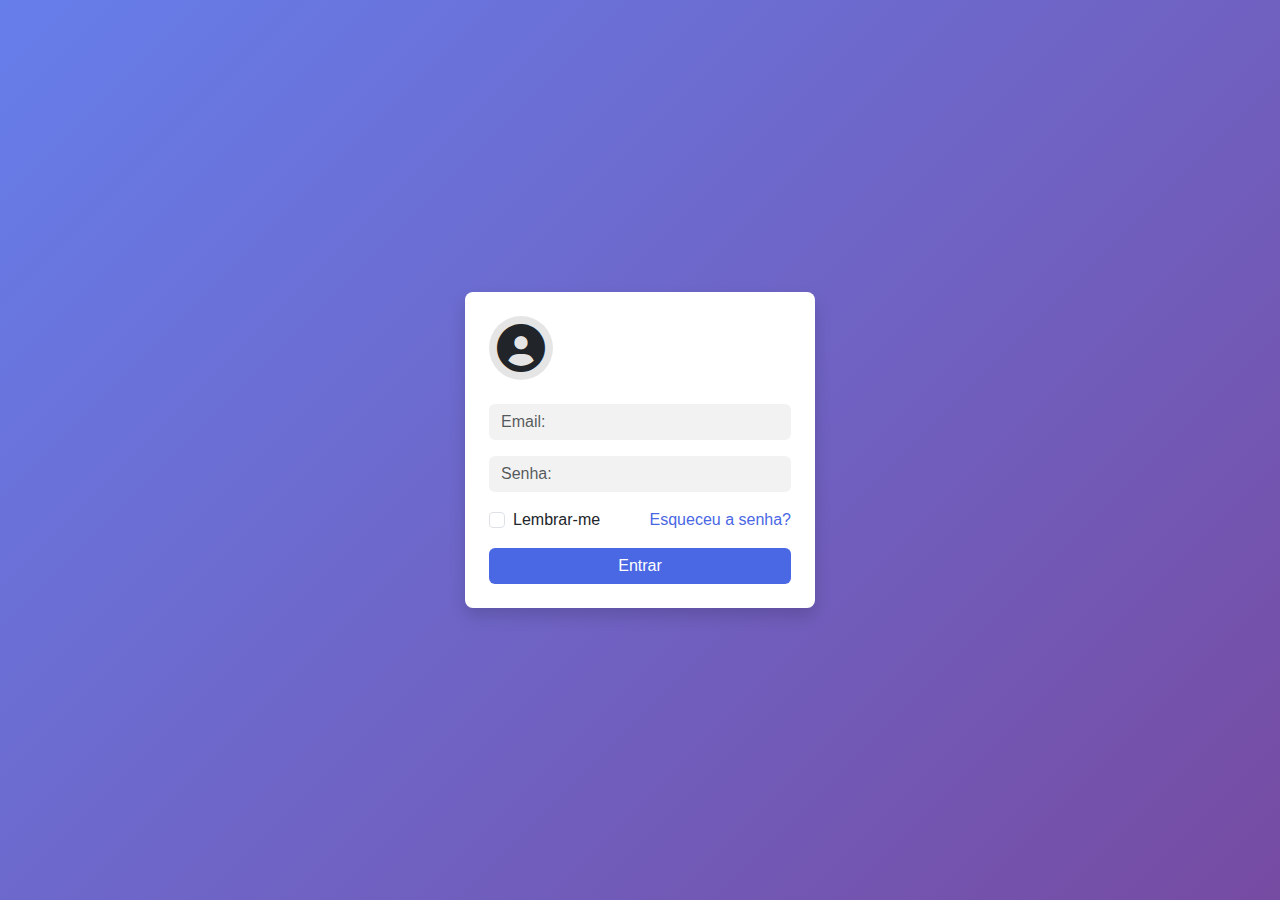
<file: index.html>
<!DOCTYPE html>
<html lang="pt-br">
<head>
    <meta charset="UTF-8">
    <meta name="viewport" content="width=device-width, initial-scale=1.0">
    <title>Login GAA</title>
    <link href="https://cdn.jsdelivr.net/npm/bootstrap@5.3.3/dist/css/bootstrap.min.css" rel="stylesheet">
    <link rel="stylesheet" href="https://cdnjs.cloudflare.com/ajax/libs/font-awesome/6.0.0-beta3/css/all.min.css">
    <link rel="stylesheet" href="styles.css">
</head>
<body>
    <div class="container d-flex justify-content-center align-items-center vh-100">
        <div class="login-card p-4 shadow">
            <div class="icon-user mb-4 d-flex justify-content-center">
                <i class="fas fa-user-circle fa-3x"></i> <!-- Font Awesome User Icon -->
            </div>
            <form action="paginainicial.html" method="get">
                <div class="mb-3">
                    <input type="email" class="form-control" id="emailID" placeholder="Email:" required>
                </div>
                <div class="mb-3">
                    <input type="password" class="form-control" id="password" placeholder="Senha:" required>
                </div>
                <div class="mb-3 form-check d-flex justify-content-between">
                    <label class="form-check-label" for="rememberMe">
                        <input type="checkbox" class="form-check-input" id="rememberMe">
                        Lembrar-me
                    </label>
                    <a href="#">Esqueceu a senha?</a>
                </div>
                <button type="submit" class="btn btn-primary w-100">Entrar</button>
            </form>
        </div>
    </div>
</body>
</html>
</file>
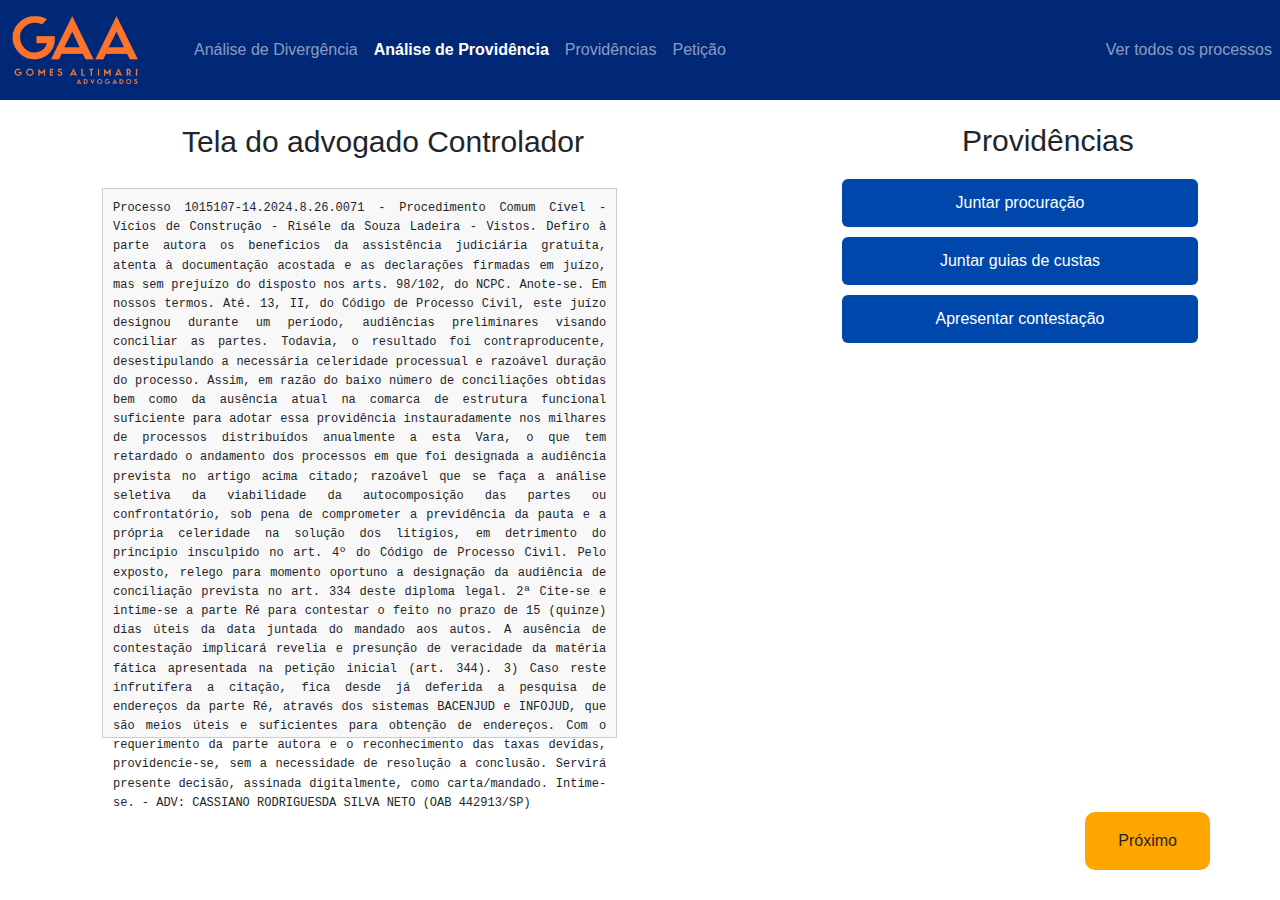
<file: advcontrolador2.html>
<!DOCTYPE html>
<html lang="pt-br">
<head>
    <meta charset="UTF-8">
    <meta name="viewport" content="width=device-width, initial-scale=1.0">
    <title>Tela do Advogado Controlador 2</title>
    <link href="https://cdn.jsdelivr.net/npm/bootstrap@5.3.3/dist/css/bootstrap.min.css" rel="stylesheet">
    <link rel="stylesheet" href="advcontrolador2.css">
</head>
<body>
  <nav class="navbar navbar-expand-lg navbar-dark custom-navbar">
    <a class="navbar-brand" href="paginainicial.html">
        <img src="./imagemlogo.png" alt="logo" class="navbar-logo">
    </a>
    <button class="navbar-toggler" type="button" data-bs-toggle="collapse" data-bs-target="#navbarNav" aria-controls="navbarNav" aria-expanded="false" aria-label="Toggle navigation">
        <span class="navbar-toggler-icon"></span>
    </button>         
    <div class="collapse navbar-collapse" id="navbarNav">
        <ul class="navbar-nav me-auto">
            <li class="nav-item">
                <a class="nav-link" href="advcontrolador.html">Análise de Divergência</a>
            </li>
            <span class="navbar-divider"></span>
            <li class="nav-item">
                <a class="nav-link active" href="advcontrolador2.html">Análise de Providência</a>
            </li>
            <span class="navbar-divider"></span>
            <li class="nav-item">
                <a class="nav-link" href="#">Providências</a>
            </li>
            <span class="navbar-divider"></span>
            <li class="nav-item">
                <a class="nav-link" href="#">Petição</a>
            </li>
        </ul>
        <ul class="navbar-nav">
            <span class="navbar-divider"></span>
            <li class="nav-item">
               <a class="nav-link" href="#">Ver todos os processos</a>
            </li>
        </ul>
    </div>
</nav>

<div class="container mt-4">
    <h1 class="page-title">Tela do advogado Controlador</h1>
    <div class="row">
        <div class="col-md-8">
            <div class="process-info">
                <p>Processo 1015107-14.2024.8.26.0071 - Procedimento Comum Cível - Vícios de Construção - Riséle da Souza Ladeira - Vistos. Defiro à parte autora os benefícios da assistência judiciária gratuita, atenta à documentação acostada e as declarações firmadas em juízo, mas sem prejuízo do disposto nos arts. 98/102, do NCPC. Anote-se. Em nossos termos. Até. 13, II, do Código de Processo Civil, este juízo designou durante um período, audiências preliminares visando conciliar as partes. Todavia, o resultado foi contraproducente, desestipulando a necessária celeridade processual e razoável duração do processo. Assim, em razão do baixo número de conciliações obtidas bem como da ausência atual na comarca de estrutura funcional suficiente para adotar essa providência instauradamente nos milhares de processos distribuídos anualmente a esta Vara, o que tem retardado o andamento dos processos em que foi designada a audiência prevista no artigo acima citado; razoável que se faça a análise seletiva da viabilidade da autocomposição das partes ou confrontatório, sob pena de comprometer a previdência da pauta e a própria celeridade na solução dos litígios, em detrimento do princípio insculpido no art. 4º do Código de Processo Civil. Pelo exposto, relego para momento oportuno a designação da audiência de conciliação prevista no art. 334 deste diploma legal. 2ª Cite-se e intime-se a parte Ré para contestar o feito no prazo de 15 (quinze) dias úteis da data juntada do mandado aos autos. A ausência de contestação implicará revelia e presunção de veracidade da matéria fática apresentada na petição inicial (art. 344). 3) Caso reste infrutífera a citação, fica desde já deferida a pesquisa de endereços da parte Ré, através dos sistemas BACENJUD e INFOJUD, que são meios úteis e suficientes para obtenção de endereços. Com o requerimento da parte autora e o reconhecimento das taxas devidas, providencie-se, sem a necessidade de resolução a conclusão. Servirá presente decisão, assinada digitalmente, como carta/mandado. Intime-se. - ADV: CASSIANO RODRIGUESDA SILVA NETO (OAB 442913/SP)</p>
            </div>
        </div>
        <div class="col-md-4">
            <h1 class="page-title2">Providências</h1>
            <ul class="list-unstyled providencias">
                <li><button class="btn btn-primary">Juntar procuração</button></li>
                <li><button class="btn btn-primary">Juntar guias de custas</button></li>
                <li><button class="btn btn-primary">Apresentar contestação</button></li>
            </ul>
            <div class="next-button">
                <a href="visualizarprovidencias.html" class="btn btn-orange">Próximo</a>
            </div>
        </div>
    </div>
</div>
</file>
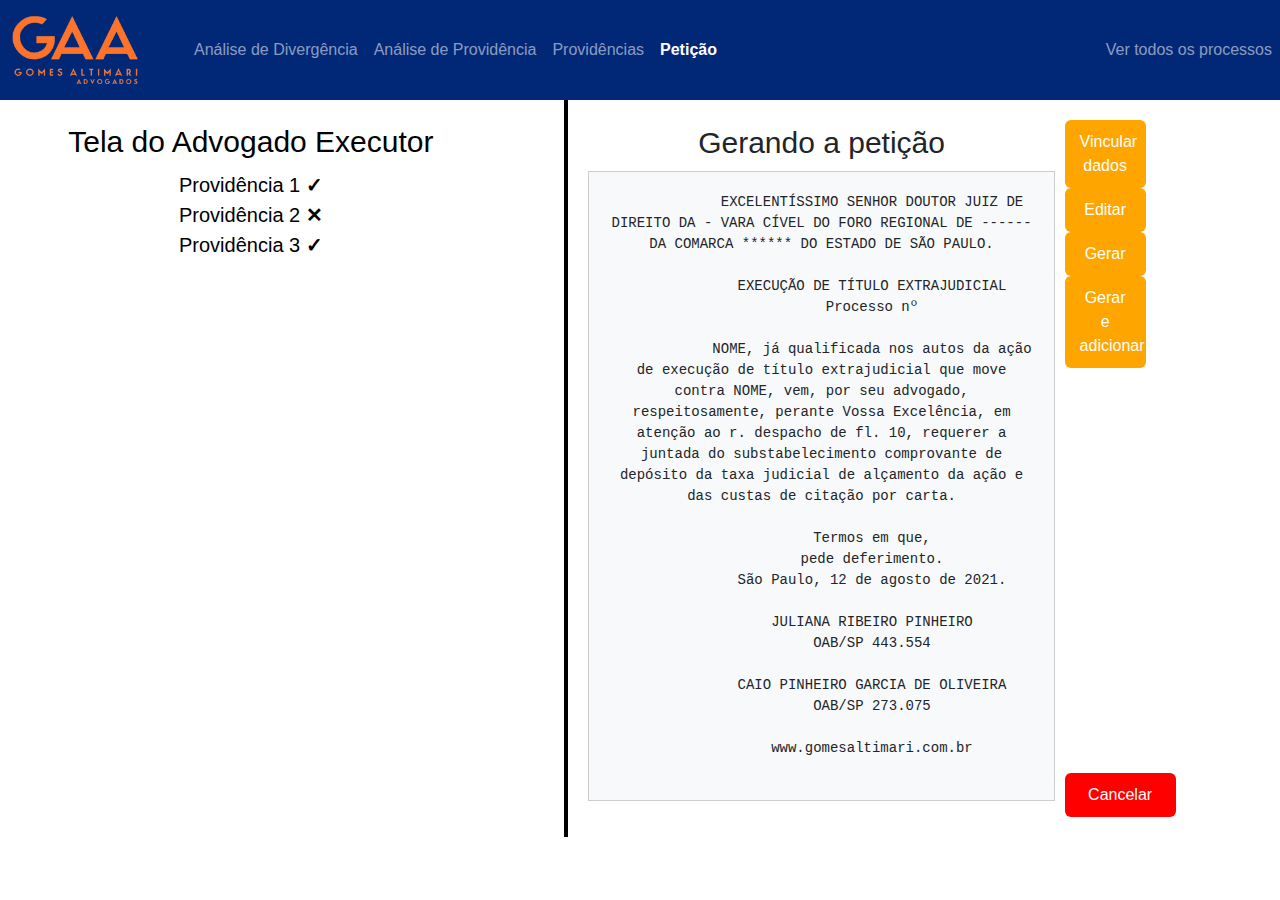
<file: advexecutor.html>
<!DOCTYPE html>
<html lang="pt-br">
<head>
    <meta charset="UTF-8">
    <meta name="viewport" content="width=device-width, initial-scale=1.0">
    <title>Tela advogado executor</title>
    <link href="https://cdn.jsdelivr.net/npm/bootstrap@5.3.3/dist/css/bootstrap.min.css" rel="stylesheet">
    <link rel="stylesheet" href="advexecutor.css">
</head>
<body>
  <nav class="navbar navbar-expand-lg navbar-dark custom-navbar">
    <a class="navbar-brand" href="paginainicial.html">
        <img src="./imagemlogo.png" alt="logo" class="navbar-logo">
    </a>
    <button class="navbar-toggler" type="button" data-bs-toggle="collapse" data-bs-target="#navbarNav" aria-controls="navbarNav" aria-expanded="false" aria-label="Toggle navigation">
        <span class="navbar-toggler-icon"></span>
    </button>         
    <div class="collapse navbar-collapse" id="navbarNav">
        <ul class="navbar-nav me-auto">
            <li class="nav-item">
                <a class="nav-link" href="advcontrolador.html">Análise de Divergência</a>
            </li>
            <span class="navbar-divider"></span>
            <li class="nav-item">
                <a class="nav-link" href="advcontrolador2.html">Análise de Providência</a>
            </li>
            <span class="navbar-divider"></span>
            <li class="nav-item">
                <a class="nav-link" href="visualizarprovidencias.html">Providências</a>
            </li>
            <span class="navbar-divider"></span>
            <li class="nav-item">
                <a class="nav-link active" href="advexecutor.html">Petição</a>
            </li>
        </ul>
        <ul class="navbar-nav">
            <span class="navbar-divider"></span>
            <li class="nav-item">
               <a class="nav-link" href="#">Ver todos os processos</a>
            </li>
        </ul>
    </div>
</nav>

<!-- teste git -->

<div class="container-principal">
    
        <div class="col-md-6 providencias">
            <h1>Tela do Advogado Executor</h1>
            <div class="providencia">
                <span>Providência 1</span>
                <span class="status">&#10003;</span>
            </div>
            <div class="providencia">
                <span>Providência 2</span>
                <span class="status">&#10005;</span>
            </div>
            <div class="providencia">
                <span>Providência 3</span>
                <span class="status">&#10003;</span>
            </div>
        </div>
        <div class="col-md-6 gerando-peticao">
            <div class="left">

            
            <h1>Gerando a petição</h1>
            <div class="peticao-content">
                <pre>
            EXCELENTÍSSIMO SENHOR DOUTOR JUIZ DE DIREITO DA - VARA CÍVEL DO FORO REGIONAL DE ------ DA COMARCA ****** DO ESTADO DE SÃO PAULO.
            
            EXECUÇÃO DE TÍTULO EXTRAJUDICIAL
            Processo nº
            
            NOME, já qualificada nos autos da ação de execução de título extrajudicial que move contra NOME, vem, por seu advogado, respeitosamente, perante Vossa Excelência, em atenção ao r. despacho de fl. 10, requerer a juntada do substabelecimento comprovante de depósito da taxa judicial de alçamento da ação e das custas de citação por carta.
            
            Termos em que,
            pede deferimento.
            São Paulo, 12 de agosto de 2021.
            
            JULIANA RIBEIRO PINHEIRO
            OAB/SP 443.554
            
            CAIO PINHEIRO GARCIA DE OLIVEIRA
            OAB/SP 273.075
            
            www.gomesaltimari.com.br
                </pre>
            </div>
        </div>
            <div class="col-md-2 button-column">
                <div class="button-group">
                    <button class="btn">Vincular dados</button>
                    <button class="btn">Editar</button>
                    <button class="btn">Gerar</button>
                    <button class="btn">Gerar e adicionar</button>
                </div>
                <div class="button-cancel">
                    <button class="btn btn-cancel">Cancelar</button>
                </div>
            </div>
        </div>
</file>
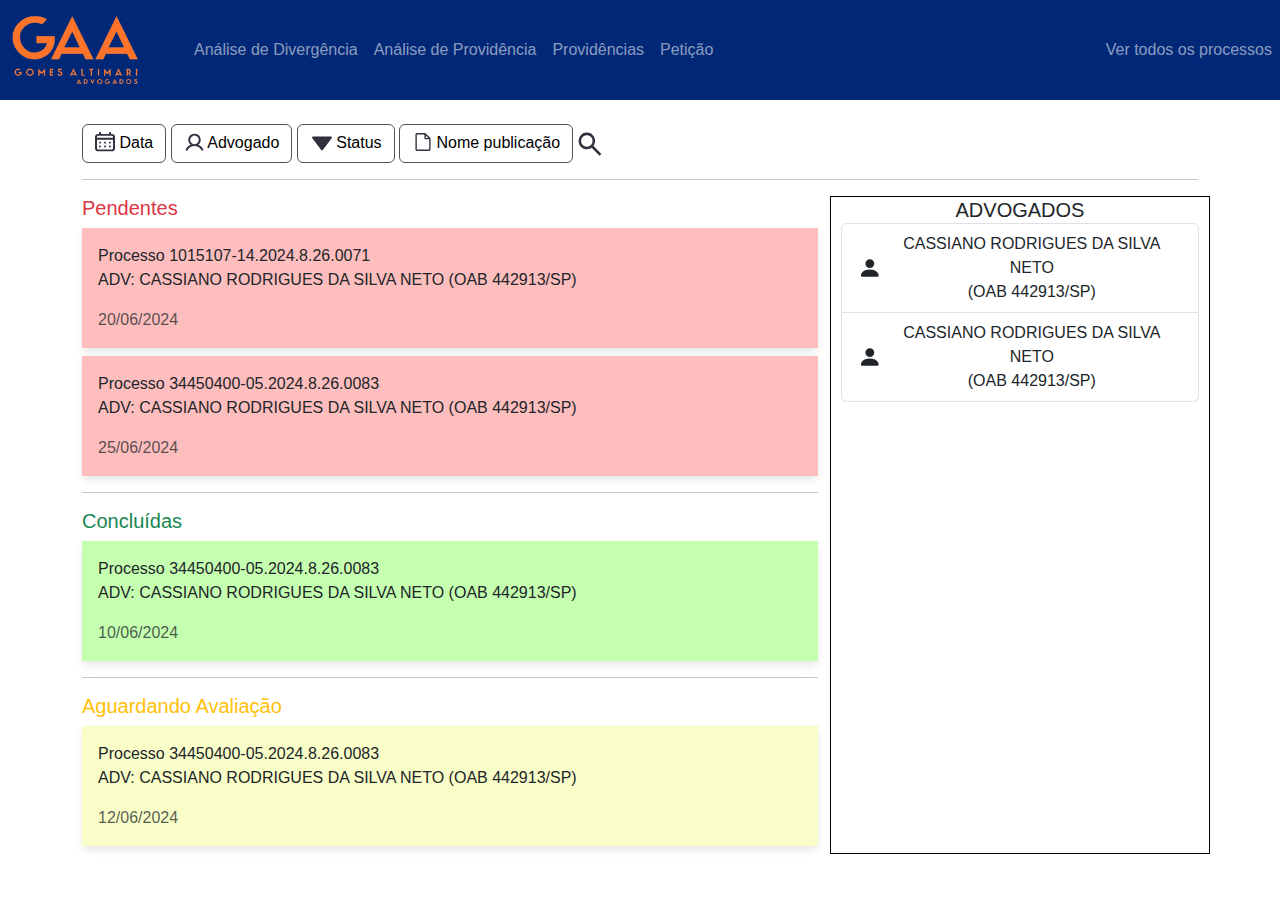
<file: paginainicial.html>
<!DOCTYPE html>
<html lang="pt-br">
<head>
    <meta charset="UTF-8">
    <meta name="viewport" content="width=device-width, initial-scale=1.0">
    <title>Página Inicial GAA</title>
    <link href="https://cdn.jsdelivr.net/npm/bootstrap@5.3.3/dist/css/bootstrap.min.css" rel="stylesheet">
    <link rel="stylesheet" href="login.css">
</head>
<body>
    <nav class="navbar navbar-expand-lg navbar-dark custom-navbar">
        <a class="navbar-brand" href="#">
            <img src="./imagemlogo.png" alt="logo" class="navbar-logo">
        </a>
        <button class="navbar-toggler" type="button" data-bs-toggle="collapse" data-bs-target="#navbarNav" aria-controls="navbarNav" aria-expanded="false" aria-label="Toggle navigation">
            <span class="navbar-toggler-icon"></span>
        </button>                
        <div class="collapse navbar-collapse" id="navbarNav">
            <ul class="navbar-nav me-auto">
                <li class="nav-item">
                    <a class="nav-link" href="advcontrolador.html">Análise de Divergência</a>
                </li>
                <span class="navbar-divider"></span>
                <li class="nav-item">
                    <a class="nav-link" href="#">Análise de Providência</a>
                </li>
                <span class="navbar-divider"></span>
                <li class="nav-item">
                    <a class="nav-link" href="visualizarprovidencias.html">Providências</a>
                </li>
                <span class="navbar-divider"></span>
                <li class="nav-item">
                    <a class="nav-link" href="advexecutor.html">Petição</a>
                </li>
            </ul>
            <ul class="navbar-nav">
                <span class="navbar-divider"></span>
                <li class="nav-item">
                   <a class="nav-link" href="#">Ver todos os processos</a>
                </li>
            </ul>
        </div>
    </nav>
    
    <div class="container mt-4">
        <div class="row mb-3">
            <div class="col">
                <button class="btn btn-outline-secondary"><svg width="20" height="24" viewBox="0 0 20 24" xmlns="http://www.w3.org/2000/svg">
                    <path d="M10 11.5944C10.1978 11.5944 10.3911 11.5378 10.5556 11.4316C10.72 11.3254 10.8482 11.1745 10.9239 10.998C10.9996 10.8214 11.0194 10.6272 10.9808 10.4397C10.9422 10.2523 10.847 10.0801 10.7071 9.94502C10.5673 9.8099 10.3891 9.71787 10.1951 9.68059C10.0011 9.64331 9.80004 9.66245 9.61732 9.73557C9.43459 9.8087 9.27841 9.93254 9.16853 10.0914C9.05865 10.2503 9 10.4371 9 10.6282C9 10.8845 9.10536 11.1302 9.29289 11.3114C9.48043 11.4926 9.73478 11.5944 10 11.5944ZM15 11.5944C15.1978 11.5944 15.3911 11.5378 15.5556 11.4316C15.72 11.3254 15.8482 11.1745 15.9239 10.998C15.9996 10.8214 16.0194 10.6272 15.9808 10.4397C15.9422 10.2523 15.847 10.0801 15.7071 9.94502C15.5673 9.8099 15.3891 9.71787 15.1951 9.68059C15.0011 9.64331 14.8 9.66245 14.6173 9.73557C14.4346 9.8087 14.2784 9.93254 14.1685 10.0914C14.0586 10.2503 14 10.4371 14 10.6282C14 10.8845 14.1054 11.1302 14.2929 11.3114C14.4804 11.4926 14.7348 11.5944 15 11.5944ZM10 15.4592C10.1978 15.4592 10.3911 15.4026 10.5556 15.2964C10.72 15.1902 10.8482 15.0393 10.9239 14.8628C10.9996 14.6862 11.0194 14.492 10.9808 14.3045C10.9422 14.1171 10.847 13.945 10.7071 13.8098C10.5673 13.6747 10.3891 13.5827 10.1951 13.5454C10.0011 13.5081 9.80004 13.5273 9.61732 13.6004C9.43459 13.6735 9.27841 13.7974 9.16853 13.9562C9.05865 14.1151 9 14.3019 9 14.493C9 14.7493 9.10536 14.9951 9.29289 15.1763C9.48043 15.3574 9.73478 15.4592 10 15.4592ZM15 15.4592C15.1978 15.4592 15.3911 15.4026 15.5556 15.2964C15.72 15.1902 15.8482 15.0393 15.9239 14.8628C15.9996 14.6862 16.0194 14.492 15.9808 14.3045C15.9422 14.1171 15.847 13.945 15.7071 13.8098C15.5673 13.6747 15.3891 13.5827 15.1951 13.5454C15.0011 13.5081 14.8 13.5273 14.6173 13.6004C14.4346 13.6735 14.2784 13.7974 14.1685 13.9562C14.0586 14.1151 14 14.3019 14 14.493C14 14.7493 14.1054 14.9951 14.2929 15.1763C14.4804 15.3574 14.7348 15.4592 15 15.4592ZM5 11.5944C5.19778 11.5944 5.39112 11.5378 5.55557 11.4316C5.72002 11.3254 5.84819 11.1745 5.92388 10.998C5.99957 10.8214 6.01937 10.6272 5.98079 10.4397C5.9422 10.2523 5.84696 10.0801 5.70711 9.94502C5.56725 9.8099 5.38907 9.71787 5.19509 9.68059C5.00111 9.64331 4.80004 9.66245 4.61732 9.73557C4.43459 9.8087 4.27841 9.93254 4.16853 10.0914C4.05865 10.2503 4 10.4371 4 10.6282C4 10.8845 4.10536 11.1302 4.29289 11.3114C4.48043 11.4926 4.73478 11.5944 5 11.5944ZM17 1.93241H16V0.966203C16 0.70995 15.8946 0.464192 15.7071 0.282994C15.5196 0.101796 15.2652 0 15 0C14.7348 0 14.4804 0.101796 14.2929 0.282994C14.1054 0.464192 14 0.70995 14 0.966203V1.93241H6V0.966203C6 0.70995 5.89464 0.464192 5.70711 0.282994C5.51957 0.101796 5.26522 0 5 0C4.73478 0 4.48043 0.101796 4.29289 0.282994C4.10536 0.464192 4 0.70995 4 0.966203V1.93241H3C2.20435 1.93241 1.44129 2.23779 0.87868 2.78139C0.316071 3.32498 0 4.06225 0 4.83101V16.4254C0 17.1942 0.316071 17.9315 0.87868 18.4751C1.44129 19.0187 2.20435 19.3241 3 19.3241H17C17.7956 19.3241 18.5587 19.0187 19.1213 18.4751C19.6839 17.9315 20 17.1942 20 16.4254V4.83101C20 4.06225 19.6839 3.32498 19.1213 2.78139C18.5587 2.23779 17.7956 1.93241 17 1.93241ZM18 16.4254C18 16.6817 17.8946 16.9275 17.7071 17.1087C17.5196 17.2899 17.2652 17.3916 17 17.3916H3C2.73478 17.3916 2.48043 17.2899 2.29289 17.1087C2.10536 16.9275 2 16.6817 2 16.4254V7.72962H18V16.4254ZM18 5.79722H2V4.83101C2 4.57476 2.10536 4.329 2.29289 4.14781C2.48043 3.96661 2.73478 3.86481 3 3.86481H17C17.2652 3.86481 17.5196 3.96661 17.7071 4.14781C17.8946 4.329 18 4.57476 18 4.83101V5.79722ZM5 15.4592C5.19778 15.4592 5.39112 15.4026 5.55557 15.2964C5.72002 15.1902 5.84819 15.0393 5.92388 14.8628C5.99957 14.6862 6.01937 14.492 5.98079 14.3045C5.9422 14.1171 5.84696 13.945 5.70711 13.8098C5.56725 13.6747 5.38907 13.5827 5.19509 13.5454C5.00111 13.5081 4.80004 13.5273 4.61732 13.6004C4.43459 13.6735 4.27841 13.7974 4.16853 13.9562C4.05865 14.1151 4 14.3019 4 14.493C4 14.7493 4.10536 14.9951 4.29289 15.1763C4.48043 15.3574 4.73478 15.4592 5 15.4592Z" fill="#33303E"/>
                    </svg>
                    Data</button>
                <button class="btn btn-outline-secondary"><svg width="20" height="24" viewBox="0 0 20 24" xmlns="http://www.w3.org/2000/svg">
                    <path d="M19.2265 17.2266C18.1018 15.2527 16.3456 13.7146 14.2406 12.8601C15.2874 12.075 16.0607 10.9804 16.4508 9.73145C16.841 8.48248 16.8282 7.14242 16.4145 5.90108C16.0007 4.65974 15.2068 3.58006 14.1453 2.81497C13.0838 2.04989 11.8085 1.63818 10.5 1.63818C9.19153 1.63818 7.91621 2.04989 6.85471 2.81497C5.79321 3.58006 4.99935 4.65974 4.58557 5.90108C4.17179 7.14242 4.15907 8.48248 4.54922 9.73145C4.93937 10.9804 5.7126 12.075 6.75939 12.8601C4.6544 13.7146 2.89821 15.2527 1.77353 17.2266C1.70384 17.3386 1.65739 17.4636 1.63695 17.5939C1.6165 17.7243 1.62248 17.8574 1.65452 17.9855C1.68656 18.1135 1.74401 18.2337 1.82346 18.3391C1.90291 18.4445 2.00273 18.5328 2.11699 18.5988C2.23125 18.6648 2.35762 18.7072 2.48858 18.7234C2.61954 18.7396 2.75242 18.7293 2.87933 18.6931C3.00623 18.6569 3.12456 18.5956 3.22729 18.5128C3.33002 18.4299 3.41505 18.3273 3.47732 18.211C4.96372 15.6417 7.58872 14.1094 10.5 14.1094C13.4113 14.1094 16.0363 15.6426 17.5227 18.211C17.6577 18.428 17.8717 18.584 18.1196 18.646C18.3675 18.7081 18.6298 18.6713 18.8511 18.5434C19.0723 18.4156 19.2352 18.2067 19.3053 17.961C19.3753 17.7152 19.3471 17.4519 19.2265 17.2266ZM6.23439 7.87502C6.23439 7.03136 6.48456 6.20664 6.95328 5.50517C7.42199 4.80369 8.08819 4.25695 8.86763 3.9341C9.64707 3.61124 10.5047 3.52677 11.3322 3.69136C12.1596 3.85595 12.9197 4.26221 13.5163 4.85877C14.1128 5.45533 14.5191 6.21539 14.6837 7.04284C14.8483 7.87029 14.7638 8.72796 14.4409 9.5074C14.1181 10.2868 13.5713 10.953 12.8699 11.4218C12.1684 11.8905 11.3437 12.1406 10.5 12.1406C9.3691 12.1393 8.28488 11.6895 7.4852 10.8898C6.68552 10.0902 6.23569 9.00593 6.23439 7.87502Z" fill="#33303E"/>
                    </svg>
                    Advogado</button>
                <button class="btn btn-outline-secondary"><svg width="22" height="24" viewBox="0 0 22 24" xmlns="http://www.w3.org/2000/svg">
                    <path d="M2.99999 4.58336H21C21.1822 4.58388 21.3609 4.62996 21.5167 4.71662C21.6725 4.80329 21.7995 4.92726 21.8842 5.0752C21.9688 5.22314 22.0079 5.38944 21.9971 5.5562C21.9863 5.72297 21.9261 5.88387 21.823 6.02161L12.823 17.9383C12.45 18.4324 11.552 18.4324 11.178 17.9383L2.17799 6.02161C2.07382 5.88416 2.01273 5.72317 2.00136 5.55613C1.98999 5.38909 2.02878 5.22239 2.11351 5.07414C2.19824 4.92588 2.32567 4.80175 2.48196 4.71523C2.63825 4.6287 2.81741 4.5831 2.99999 4.58336Z" fill="#33303E"/>
                    </svg>
                    Status</button>
                <button class="btn btn-outline-secondary"><svg width="20" height="25" viewBox="0 0 20 25" xmlns="http://www.w3.org/2000/svg">
                    <path d="M18.3614 7.07609L13.5489 2.26359C13.485 2.19977 13.4092 2.14916 13.3257 2.11466C13.2423 2.08015 13.1528 2.06243 13.0625 2.0625H4.8125C4.44783 2.0625 4.09809 2.20737 3.84023 2.46523C3.58237 2.72309 3.4375 3.07283 3.4375 3.4375V18.5625C3.4375 18.9272 3.58237 19.2769 3.84023 19.5348C4.09809 19.7926 4.44783 19.9375 4.8125 19.9375H17.1875C17.5522 19.9375 17.9019 19.7926 18.1598 19.5348C18.4176 19.2769 18.5625 18.9272 18.5625 18.5625V7.5625C18.5626 7.47219 18.5448 7.38275 18.5103 7.29929C18.4758 7.21583 18.4252 7.13999 18.3614 7.07609ZM13.75 4.40945L16.2155 6.875H13.75V4.40945ZM17.1875 18.5625H4.8125V3.4375H12.375V7.5625C12.375 7.74484 12.4474 7.9197 12.5764 8.04864C12.7053 8.17757 12.8802 8.25 13.0625 8.25H17.1875V18.5625Z" fill="#33303E"/>
                    </svg>
                    Nome publicação</button>
                <svg width="20" height="20" viewBox="0 0 35 37" xmlns="http://www.w3.org/2000/svg" class="lupa">
                    <path d="M32.2778 36.6183L20.0278 24.106C19.0556 24.9004 17.9375 25.5293 16.6736 25.9927C15.4097 26.4562 14.0648 26.6879 12.6389 26.6879C9.10648 26.6879 6.11722 25.438 3.67111 22.9381C1.225 20.4383 0.00129733 17.385 1.02881e-06 13.7783C-0.00129527 10.1716 1.22241 7.11832 3.67111 4.6185C6.11982 2.11868 9.10907 0.868774 12.6389 0.868774C16.1687 0.868774 19.1586 2.11868 21.6086 4.6185C24.0586 7.11832 25.2817 10.1716 25.2778 13.7783C25.2778 15.2348 25.0509 16.6085 24.5972 17.8994C24.1435 19.1904 23.5278 20.3324 22.75 21.3254L35 33.8378L32.2778 36.6183ZM12.6389 22.7157C15.0694 22.7157 17.1357 21.8471 18.8378 20.11C20.5398 18.3728 21.3902 16.2622 21.3889 13.7783C21.3876 11.2944 20.5372 9.18451 18.8378 7.44867C17.1383 5.71283 15.072 4.84359 12.6389 4.84094C10.2057 4.83829 8.14009 5.70754 6.44195 7.44867C4.7438 9.1898 3.89278 11.2997 3.88889 13.7783C3.885 16.2569 4.73602 18.3675 6.44195 20.11C8.14787 21.8524 10.2135 22.721 12.6389 22.7157Z" fill="#33303E"/>
                    </svg>                    
                </button>
            </div>
        </div>
        <hr>
        <div class="row">
            <div class="col-md-8"> 
                <h5 class="text-danger">Pendentes</h5>
                <div class="card mb-2">
                    <div class="card-body">
                        <p class="card-text">Processo 1015107-14.2024.8.26.0071<br>ADV: CASSIANO RODRIGUES DA SILVA NETO (OAB 442913/SP)</p>
                        <span class="text-muted">20/06/2024</span>
                    </div>
                </div>
                <div class="card mb-2">
                    <div class="card-body">
                        <p class="card-text">Processo 34450400-05.2024.8.26.0083<br>ADV: CASSIANO RODRIGUES DA SILVA NETO (OAB 442913/SP)</p>
                        <span class="text-muted">25/06/2024</span>
                    </div>
                </div>
                <hr>
                <h5 class="text-success">Concluídas</h5>
                <div class="card mb-2">
                    <div class="card-verde">
                        <p class="card-text">Processo 34450400-05.2024.8.26.0083<br>ADV: CASSIANO RODRIGUES DA SILVA NETO (OAB 442913/SP)</p>
                        <span class="text-muted">10/06/2024</span>
                    </div>
                </div>
                <hr>
                <h5 class="text-warning">Aguardando Avaliação</h5>
                <div class="card mb-2">
                    <div class="card-amarelo">
                        <p class="card-text">Processo 34450400-05.2024.8.26.0083<br>ADV: CASSIANO RODRIGUES DA SILVA NETO (OAB 442913/SP)</p>
                        <span class="text-muted">12/06/2024</span>
                    </div>
                </div>
            </div>
            
            <div class="col-md-4 advogados">
                <h5><span class="advogados-title">ADVOGADOS</span></h5>
                <ul class="list-group">
                    <li class="list-group-item d-flex align-items-center">
                        <!-- Ícone SVG inline -->
                        <svg xmlns="http://www.w3.org/2000/svg" width="16" height="16" fill="currentColor" class="bi bi-person-fill" viewBox="0 0 16 16">
                          <path d="M3 14s-1 0-1-1 1-4 6-4 6 3 6 4-1 1-1 1H3zm5-6a3 3 0 1 0 0-6 3 3 0 0 0 0 6z"/>
                        </svg>
                        CASSIANO RODRIGUES DA SILVA NETO<br>(OAB 442913/SP)
                        <span class="ml-auto">
                        </span>
                    </li>
                    <li class="list-group-item d-flex align-items-center">
                        <!-- Ícone SVG inline -->
                        <svg xmlns="http://www.w3.org/2000/svg" width="16" height="16" fill="currentColor" class="bi bi-person-fill" viewBox="0 0 16 16">
                          <path d="M3 14s-1 0-1-1 1-4 6-4 6 3 6 4-1 1-1 1H3zm5-6a3 3 0 1 0 0-6 3 3 0 0 0 0 6z"/>
                        </svg>
                        CASSIANO RODRIGUES DA SILVA NETO<br>(OAB 442913/SP)
                        <span class="ml-auto">
                        </span>
                    </li>
                    <!-- Adicione mais advogados conforme necessário -->
                </ul>
            </div>
        </div>
    </div>    
    <script src="https://cdn.jsdelivr.net/npm/@popperjs/core@2.11.8/dist/umd/popper.min.js" integrity="sha384-I7E8VVD/ismYTF4hNIPjVp/Zjvgyol6VFvRkX/vR+Vc4jQkC+hVqc2pM8ODewa9r" crossorigin="anonymous"></script>
    <script src="https://cdn.jsdelivr.net/npm/bootstrap@5.3.3/dist/js/bootstrap.min.js" integrity="sha384-0pUGZvbkm6XF6gxjEnlmuGrJXVbNuzT9qBBavbLwCsOGabYfZo0T0to5eqruptLy" crossorigin="anonymous"></script>
    <script src="scripts.js"></script>
</body>
</html>
</file>
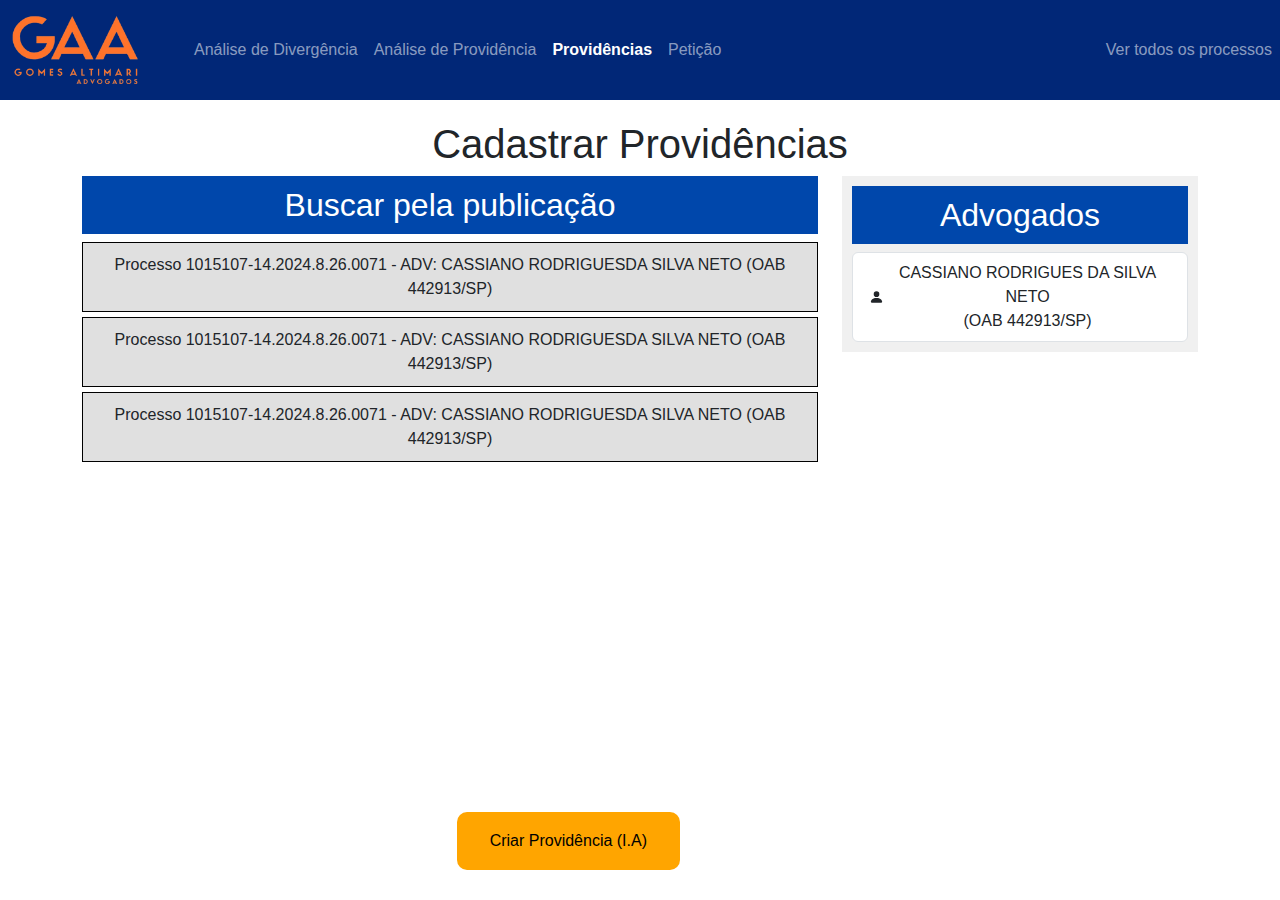
<file: visualizarprovidencias.html>
<!DOCTYPE html>
<html lang="pt-br">
<head>
    <meta charset="UTF-8">
    <meta name="viewport" content="width=device-width, initial-scale=1.0">
    <title>Visualizar Providências</title>
    <link href="https://cdn.jsdelivr.net/npm/bootstrap@5.3.3/dist/css/bootstrap.min.css" rel="stylesheet">
    <link rel="stylesheet" href="visualizarprovidencias.css">
</head>
<body>
  <nav class="navbar navbar-expand-lg navbar-dark custom-navbar">
    <a class="navbar-brand" href="paginainicial.html">
        <img src="./imagemlogo.png" alt="logo" class="navbar-logo">
    </a>
    <button class="navbar-toggler" type="button" data-bs-toggle="collapse" data-bs-target="#navbarNav" aria-controls="navbarNav" aria-expanded="false" aria-label="Toggle navigation">
        <span class="navbar-toggler-icon"></span>
    </button>         
    <div class="collapse navbar-collapse" id="navbarNav">
        <ul class="navbar-nav me-auto">
            <li class="nav-item">
                <a class="nav-link" href="advcontrolador.html">Análise de Divergência</a>
            </li>
            <span class="navbar-divider"></span>
            <li class="nav-item">
                <a class="nav-link" href="advcontrolador2.html">Análise de Providência</a>
            </li>
            <span class="navbar-divider"></span>
            <li class="nav-item">
                <a class="nav-link active" href="visualizarprovidencias.html">Providências</a>
            </li>
            <span class="navbar-divider"></span>
            <li class="nav-item">
                <a class="nav-link" href="#">Petição</a>
            </li>
        </ul>
        <ul class="navbar-nav">
            <span class="navbar-divider"></span>
            <li class="nav-item">
               <a class="nav-link" href="#">Ver todos os processos</a>
            </li>
        </ul>
    </div>
</nav>

<div class="container text-center">
    <h1 class="page-title">Cadastrar Providências</h1>
    <div class="row">
        <div class="col-md-8">
            <div class="search-section">
                <h2>Buscar pela publicação</h2>
                <div class="search-results">
                    <div class="result-item">Processo 1015107-14.2024.8.26.0071 - ADV: CASSIANO RODRIGUESDA SILVA NETO (OAB 442913/SP)</div>
                    <div class="result-item">Processo 1015107-14.2024.8.26.0071 - ADV: CASSIANO RODRIGUESDA SILVA NETO (OAB 442913/SP)</div>
                    <div class="result-item">Processo 1015107-14.2024.8.26.0071 - ADV: CASSIANO RODRIGUESDA SILVA NETO (OAB 442913/SP)</div>
                </div>
            </div>
            <div class="next-button">
                <a href="advexecutor.html" class="btn btn-orange">Criar Providência (I.A)</a>
            </div>
            
        </div>
        <div class="col-md-4">
            <div class="lawyers-section">
                <h2>Advogados</h2>
                <ul class="list-group">
                    <li class="list-group-item d-flex align-items-center">
                        <!-- Ícone SVG inline -->
                        <svg xmlns="http://www.w3.org/2000/svg" width="16" height="16" fill="currentColor" class="bi bi-person-fill" viewBox="0 0 16 16">
                          <path d="M3 14s-1 0-1-1 1-4 6-4 6 3 6 4-1 1-1 1H3zm5-6a3 3 0 1 0 0-6 3 3 0 0 0 0 6z"/>
                        </svg>
                        CASSIANO RODRIGUES DA SILVA NETO<br>(OAB 442913/SP)
                        <span class="ml-auto">
                        </span>
                    </li>
                    <!-- Adicione mais advogados conforme necessário -->
                </ul>
            </div>
        </div>
    </div>
</div>
</file>
<file: styles.css>
body {
  height: 100%;
  background: linear-gradient(135deg, #667eea 0%, #764ba2 100%);
  font-family: "Arial", sans-serif;
}

.login-card {
  width: 100%;
  max-width: 350px;
  background-color: #fff;
  border-radius: 8px;
}

.icon-user {
  background: rgba(0, 0, 0, 0.1);
  border-radius: 50%;
  width: 64px;
  height: 64px;
  align-items: center;
  justify-content: center;
}

input[type="email"],
input[type="password"] {
  background: rgba(0, 0, 0, 0.05);
  border: none;
  margin-top: 10px;
}

input::placeholder {
  color: #666;
}

.btn-primary {
  background-color: #4a67e4;
  border: none;
}

.form-check-label {
  user-select: none; /* prevent text selection */
}

a {
  text-decoration: none;
  color: #4a67e4;
}
</file>
<file: advcontrolador2.css>
body {
  font-family: "Segoe UI", Arial, sans-serif; /* Fonte mais próxima ao design */
  line-height: 1.6;
}

.fa {
  margin-right: 5px; /* Espaçamento entre ícones */
}

.custom-navbar {
  background-color: #012777;
  height: 100px; /* Ajuste a altura conforme necessário */
  position: relative;
}

.custom-navbar .navbar-brand img.navbar-logo {
  height: 150px; /* Ajuste a altura conforme necessário */
  max-height: 100%;
}

.custom-navbar .navbar-nav {
  margin-left: 20px; /* Centraliza os itens do menu */
}

.custom-navbar .nav-link:hover {
  color: rgb(255, 255, 255);
  font-size: 20px;
  padding: 2px;
}

@media (max-width: 767px) {
  .navbar-collapse.collapsing,
  .navbar-collapse.show {
    background-color: #000; /* Fundo escuro para a navbar colapsada */
  }

  .navbar-dark .navbar-nav .nav-link {
    color: #ccc; /* Cor clara para itens da navbar colapsada */
  }

  .navbar-dark .navbar-toggler {
    border-color: #ccc; /* Cor da borda do botão hamburger */
  }
}

@media (max-width: 767px) {
  .navbar-nav .nav-link {
    color: white; /* Assegura que os links sejam brancos em fundo escuro */
  }
}

@media (max-width: 768px) {
  .custom-navbar .nav-link,
  .custom-navbar .navbar-brand {
    padding: 10px;
    font-size: 14px;
  }
  .custom-navbar .navbar-brand img.navbar-logo {
    height: 80px; /* Reduzir o tamanho do logo em telas menores */
  }
  .navbar-toggler {
    margin-right: 10px;
  }
}

@media (max-width: 992px) {
  .custom-navbar .navbar-nav {
    margin-left: 0;
  }
}

/* Para tablets */
@media (max-width: 768px) {
  body {
    font-size: 14px;
  }
  .navbar-brand img {
    height: 60px;
  }
}

/* Para dispositivos móveis */
@media (max-width: 576px) {
  .navbar-nav {
    font-size: 12px;
  }
  .card-body {
    padding: 10px;
  }
}

img {
  max-width: 100%;
  height: auto;
}

.page-title {
  text-align: left;
  margin-top: 20px; /* Aumenta a margem superior */
  margin-left: 100px; /* Aumenta a margem esquerda para mover para a direita */
  font-size: 30px;
}

.page-title2 {
  margin-top: -45px;
  margin-bottom: 20px;
  margin-left: 120px;
  font-size: 30px;
}

.process-info {
  font-family: "Courier New", Courier, monospace;
  font-size: 12px; /* Mantém a fonte menor para caber mais texto */
  background-color: #f8f8f8;
  padding: 10px;
  border: 1px solid #ccc;
  margin: 20px; /* Ajuste conforme necessário */
  width: 70%; /* Ajusta a largura para ser menor */
  height: 550px; /* Aumenta a altura */
  box-sizing: border-box; /* Inclui padding no cálculo da largura/altura */
  text-align: justify;
}

.providencias li button {
  width: 100%; /* Faz o botão ocupar toda a largura disponível */
  padding: 12px 20px; /* Aumenta o padding para fazer o botão maior */
  font-size: 16px; /* Aumenta o tamanho da fonte para melhor legibilidade */
  margin-bottom: 10px; /* Assegura um espaço entre os botões */
  background-color: #0047ab; /* Cor azul conforme o design */
  color: white; /* Texto branco para contraste */
  border: none; /* Remove qualquer borda padrão */
}

.next-button {
  padding: 10px 20px; /* Ajuste de padding para maior área de clique */
  display: flex;
  position: absolute; /* Posicionamento absoluto */
  bottom: 30px; /* Espaço do fundo do contêiner */
  right: 70px; /* Espaço da direita do contêiner */
  background-color: orange;
  color: white;
  border-radius: 10px;
}

/* Ajuste na responsividade para manter tudo alinhado e visível */
@media (max-width: 768px) {
  .providencias li button,
  .next-button .btn-orange {
    width: 100%; /* Garante que os botões ajustem-se ao novo layout de tela */
  }

  .next-button {
    position: static; /* Remove o posicionamento absoluto em telas menores */
    margin-top: 20px; /* Espaço extra acima do botão 'Próximo' */
  }
}

@media (max-width: 992px) {
  .row {
    flex-direction: column; /* Empilha as colunas verticalmente em telas menores */
    .col-md-8,
    .col-md-4 {
      width: 100%; /* Faz as colunas ocuparem toda a largura em dispositivos móveis */
    }
  }
}

.nav-link.active {
  color: #ff0000; /* Muda a cor para vermelho, ou qualquer cor que destaque */
  font-weight: bold; /* Opcionalmente, torna o texto em negrito */
}
</file>
<file: advexecutor.css>
body {
  font-family: "Segoe UI", Arial, sans-serif; /* Fonte mais próxima ao design */
}

.fa {
  margin-right: 5px; /* Espaçamento entre ícones */
}

.custom-navbar {
  background-color: #012777;
  height: 100px; /* Ajuste a altura conforme necessário */
  position: relative;
}

.custom-navbar .navbar-brand img.navbar-logo {
  height: 150px; /* Ajuste a altura conforme necessário */
  max-height: 100%;
}

.custom-navbar .navbar-nav {
  margin-left: 20px; /* Centraliza os itens do menu */
}

.custom-navbar .nav-link:hover {
  color: rgb(255, 255, 255);
  font-size: 20px;
  padding: 2px;
}

@media (max-width: 767px) {
  .navbar-collapse.collapsing,
  .navbar-collapse.show {
    background-color: #000; /* Fundo escuro para a navbar colapsada */
  }

  .navbar-dark .navbar-nav .nav-link {
    color: #ccc; /* Cor clara para itens da navbar colapsada */
  }

  .navbar-dark .navbar-toggler {
    border-color: #ccc; /* Cor da borda do botão hamburger */
  }
}

@media (max-width: 767px) {
  .navbar-nav .nav-link {
    color: white; /* Assegura que os links sejam brancos em fundo escuro */
  }
}

@media (max-width: 768px) {
  .custom-navbar .nav-link,
  .custom-navbar .navbar-brand {
    padding: 10px;
    font-size: 14px;
  }
  .custom-navbar .navbar-brand img.navbar-logo {
    height: 80px; /* Reduzir o tamanho do logo em telas menores */
  }
  .navbar-toggler {
    margin-right: 10px;
  }
}

@media (max-width: 992px) {
  .custom-navbar .navbar-nav {
    margin-left: 0;
  }
}

/* Para tablets */
@media (max-width: 768px) {
  body {
    font-size: 14px;
  }
  .navbar-brand img {
    height: 60px;
  }
}

/* Para dispositivos móveis */
@media (max-width: 576px) {
  .navbar-nav {
    font-size: 12px;
  }
  .card-body {
    padding: 10px;
  }
}

img {
  max-width: 100%;
  height: auto;
}

.container-principal {
  display: flex;
  justify-content: space-between; /* Espaço uniforme entre os elementos */
  width: 98vw;
}

.providencias h1 {
  font-size: 30px; /* Tamanho da fonte aumentado */
  margin-bottom: 10px; /* Espaço entre o título e a lista */
  margin-top: 3%;
}

.gerando-peticao h1 {
  font-size: 30px; /* Tamanho da fonte aumentado */
  margin-bottom: 10px; /* Espaço entre o título e o conteúdo */
  margin-top: 1%;
}

.providencias {
  color: rgb(0, 0, 0);
  align-items: center;
  padding: 10px; /* Reduzido para economizar espaço */
  margin-bottom: 5px;
  font-size: 20px; /* Fonte reduzida para economizar espaço */
  display: flex;
  flex-direction: column;
  width: 40%;
}

.status {
  font-weight: bold;
  font-size: 20px;
}

.gerando-peticao {
  display: flex;
  padding: 20px 0 20px 20px;
  border-left: 4px solid black; /* Linha que separa as colunas */
  margin-bottom: 20px;
  text-align: center;
  width: 55%;
}

.left {
  width: 70%;
}

.button-column {
  display: flex;
  flex-direction: column;
  justify-content: space-between; /* Espaço entre os botões e o botão cancelar */
  margin-left: 10px;
}

.button-group {
  display: flex;
  flex-direction: column !important;
  justify-content: space-around; /* Espaçamento uniforme entre os botões */
  width: 100%; /* Utiliza toda a largura disponível */
  margin-bottom: 20px; /* Espaço entre os botões principais e o botão cancelar */
}

.button-cancel {
  width: 100%; /* Alinha o botão Cancelar à largura do contêiner */
}

.btn {
  background-color: orange;
  border: none;
  color: white;
  padding: 10px 15px; /* Ajuste conforme necessário para melhor toque */
  margin-right: 10px; /* Espaço entre os botões */
  flex-grow: 1; /* Faz cada botão crescer igualmente */
}

.btn-cancel {
  background-color: red; /* Cor destacada para o botão Cancelar */
  width: 100%; /* Faz o botão Cancelar usar toda a largura */
}

.gerando-peticao pre {
  font-family: "Courier New", Courier, monospace; /* Mantém a fonte monoespaçada */
  white-space: pre-wrap; /* Mantém os espaçamentos e quebras de linha */
  word-wrap: break-word; /* Permite quebra de palavras se necessário */
  background-color: #f8f9fa; /* Cor de fundo */
  border: 1px solid #ccc; /* Borda cinza */
  padding: 20px; /* Espaçamento interno */
  overflow-x: hidden; /* Oculta a barra de rolagem horizontal */
  max-width: 100%; /* Garante que não ultrapasse a largura do contêiner */
  box-sizing: border-box; /* Inclui padding e borda no cálculo da largura */
}

@media (max-width: 768px) {
  .container {
    flex-direction: column; /* Coloca os itens em coluna em telas menores */
  }

  .providencias,
  .gerando-peticao {
    width: 100%; /* Faz cada seção ocupar a largura total em telas pequenas */
  }
}

@media (max-width: 768px) {
  .button-group {
    flex-direction: column; /* Empilha os botões verticalmente em telas pequenas */
  }
  .btn {
    margin-bottom: 10px; /* Espaço entre os botões quando empilhados */
  }
}

.nav-link.active {
  color: #ff0000; /* Muda a cor para vermelho, ou qualquer cor que destaque */
  font-weight: bold; /* Opcionalmente, torna o texto em negrito */
}

.button-group {
  display: flex;
  flex-direction: row; /* Altera a direção dos botões para horizontal */
  justify-content: space-around; /* Distribui os botões uniformemente na coluna */
  width: 100%; /* Ajusta a largura para preencher a coluna */
  padding-right: 20px; /* Adiciona espaço no final para evitar sobreposição */
}

.button-cancel {
  width: 100%; /* Mantém o botão Cancelar em toda a largura */
  margin-top: 20px; /* Adiciona espaço acima do botão Cancelar */
}

.btn {
  margin-right: 10px; /* Espaçamento entre botões */
}
</file>
<file: login.css>
body {
  font-family: "Segoe UI", Arial, sans-serif; /* Fonte mais próxima ao design */
}

.custom-navbar {
  background-color: #012777;
  height: 100px; /* Ajuste a altura conforme necessário */
  position: relative;
}

.custom-navbar .navbar-brand img.navbar-logo {
  height: 150px; /* Ajuste a altura conforme necessário */
  max-height: 100%;
}

.custom-navbar .navbar-nav {
  margin-left: 20px; /* Centraliza os itens do menu */
}

.custom-navbar .nav-link:hover {
  color: rgb(255, 255, 255);
  font-size: 20px;
  padding: 2px;
}

.card {
  border: none; /* Remover a borda padrão */
  box-shadow: 0 4px 8px rgba(0, 0, 0, 0.1); /* Adicionar sombra suave */
}

.card-body {
  background-color: #ffbebe;
  padding: 1rem;
}

.card-verde {
  background-color: #c5ffb0;
  padding: 1rem;
}

.card-amarelo {
  background-color: #f9fec8;
  padding: 1rem;
}

.text-danger {
  color: #e74c3c;
}

.text-success {
  color: #2ecc71;
}

.text-warning {
  color: #f39c12;
}

.section-divider {
  border: 0;
  height: 1px;
  background: linear-gradient(to right, transparent, #004085, transparent);
  margin: 1rem 0;
}

.list-group {
  display: flex;
  justify-content: space-between;
  align-items: center;
}

.btn-outline-secondary {
  border-color: #515354; /* Cor da borda azul */
  color: #000000; /* Cor do texto azul */
}

.btn-outline-secondary:hover {
  background-color: #515354; /* Fundo azul no hover */
  color: white;
}

.d-flex.align-items-center .col-md-4 {
  display: flex;
  flex-direction: column;
  justify-content: center; /* Centraliza verticalmente o conteúdo */
}

.h5.text-danger {
  margin-bottom: 15px; /* Ajuste este valor conforme necessário */
  margin-top: 0; /* Remover margem superior */
}

.row.mb-3.align-items-center {
  display: flex;
  align-items: center;
  height: 70px; /* Ajuste conforme necessário para alinhar os elementos verticalmente */
}

.row.mb-3.align-items-center .col-md-8 {
  display: flex;
  align-items: center;
}

img {
  max-width: 100%;
  height: auto;
}

.bi-person-fill {
  width: 24px; /* Aumenta a largura do ícone */
  height: 24px; /* Aumenta a altura do ícone */
}

.lupa {
  width: 24px; /* Aumenta a largura do ícone */
  height: 24px; /* Aumenta a altura do ícone */
}

.advogados {
  border: 1px solid black;
  padding: 10px; /* Ajuste o padding conforme necessário */
  text-align: center; /* Centraliza o texto horizontalmente */
  display: flex; /* Usa Flexbox para alinhar o conteúdo */
  flex-direction: column; /* Orientação da coluna para alinhar verticalmente */
  justify-content: center; /* Centraliza verticalmente o conteúdo dentro da div */
  padding-top: 5px;
}

.advogados-title {
    padding: 10px; /* Ajuste o padding conforme necessário */
    text-align: center; /* Centraliza o texto horizontalmente */
    display: flex; /* Usa Flexbox para alinhar o conteúdo */
    flex-direction: column; /* Orientação da coluna para alinhar verticalmente */
    justify-content: center; /* Centraliza verticalmente o conteúdo dentro da div */
    margin-top: -455px;
    padding-bottom: 5px;
  }

  .advogados .list-group {
    margin-top: -420px; /* Ajuste este valor conforme necessário para subir a lista */
  }
  
  .advogados h5 {
    margin-bottom: 0px; /* Reduz ou remove a margem inferior do título */
  }
  

@media (max-width: 768px) {
  .custom-navbar .nav-link,
  .custom-navbar .navbar-brand {
    padding: 10px;
    font-size: 14px;
  }
  .custom-navbar .navbar-brand img.navbar-logo {
    height: 80px; /* Reduzir o tamanho do logo em telas menores */
  }
  .navbar-toggler {
    margin-right: 10px;
  }
}

@media (max-width: 992px) {
  .custom-navbar .navbar-nav {
    margin-left: 0;
  }
}

/* Para tablets */
@media (max-width: 768px) {
  body {
    font-size: 14px;
  }
  .navbar-brand img {
    height: 60px;
  }
}

/* Para dispositivos móveis */
@media (max-width: 576px) {
  .navbar-nav {
    font-size: 12px;
  }
  .card-body {
    padding: 10px;
  }
}

@media (max-width: 768px) {
  .advogados {
    margin-bottom: 20px; /* Adiciona espaço em dispositivos móveis */
  }
}

@media (max-width: 768px) {
  .advogados-title {
    font-size: 18px; /* Reduz o tamanho da fonte em dispositivos menores */
  }
}

@media (max-width: 767px) {
  .advogados .list-group {
    margin-top: -10px; /* margem reduzida para não sobrepor conteúdos em telas pequenas */
  }
  .advogados {
    padding: 10px; /* aumenta o padding para maior legibilidade em dispositivos móveis */
  }
  .advogados h5 {
    margin-bottom: 5px; /* adiciona um pouco de espaço abaixo do título para separar visualmente */
  }
}

@media (max-width: 767px) {
  .navbar-collapse.collapsing,
  .navbar-collapse.show {
    background-color: #000; /* Fundo escuro para a navbar colapsada */
  }

  .navbar-dark .navbar-nav .nav-link {
    color: #ccc; /* Cor clara para itens da navbar colapsada */
  }

  .navbar-dark .navbar-toggler {
    border-color: #ccc; /* Cor da borda do botão hamburger */
  }
}

@media (max-width: 767px) {
  .navbar-nav .nav-link {
    color: white; /* Assegura que os links sejam brancos em fundo escuro */
  }
}

@media (max-width: 768px) {
  .navbar-nav {
    flex-direction: column; /* Garante que os itens estejam em coluna no modo responsivo */
  }
}
</file>
<file: visualizarprovidencias.css>
body {
  font-family: "Segoe UI", Arial, sans-serif; /* Fonte mais próxima ao design */
}

.fa {
  margin-right: 5px; /* Espaçamento entre ícones */
}

.custom-navbar {
  background-color: #012777;
  height: 100px; /* Ajuste a altura conforme necessário */
  position: relative;
}

.custom-navbar .navbar-brand img.navbar-logo {
  height: 150px; /* Ajuste a altura conforme necessário */
  max-height: 100%;
}

.custom-navbar .navbar-nav {
  margin-left: 20px; /* Centraliza os itens do menu */
}

.custom-navbar .nav-link:hover {
  color: rgb(255, 255, 255);
  font-size: 20px;
  padding: 2px;
}

@media (max-width: 767px) {
  .navbar-collapse.collapsing,
  .navbar-collapse.show {
    background-color: #000; /* Fundo escuro para a navbar colapsada */
  }

  .navbar-dark .navbar-nav .nav-link {
    color: #ccc; /* Cor clara para itens da navbar colapsada */
  }

  .navbar-dark .navbar-toggler {
    border-color: #ccc; /* Cor da borda do botão hamburger */
  }
}

@media (max-width: 767px) {
  .navbar-nav .nav-link {
    color: white; /* Assegura que os links sejam brancos em fundo escuro */
  }
}

@media (max-width: 768px) {
  .custom-navbar .nav-link,
  .custom-navbar .navbar-brand {
    padding: 10px;
    font-size: 14px;
  }
  .custom-navbar .navbar-brand img.navbar-logo {
    height: 80px; /* Reduzir o tamanho do logo em telas menores */
  }
  .navbar-toggler {
    margin-right: 10px;
  }
}

@media (max-width: 992px) {
  .custom-navbar .navbar-nav {
    margin-left: 0;
  }
}

/* Para tablets */
@media (max-width: 768px) {
  body {
    font-size: 14px;
  }
  .navbar-brand img {
    height: 60px;
  }
}

/* Para dispositivos móveis */
@media (max-width: 576px) {
  .navbar-nav {
    font-size: 12px;
  }
  .card-body {
    padding: 10px;
  }
}

img {
  max-width: 100%;
  height: auto;
}

.page-title {
  text-align: center;
  margin-top: 20px;
}

.search-section h2,
.lawyers-section h2 {
  background-color: #0047ab;
  color: white;
  padding: 10px;
}

.search-results .result-item {
  background-color: #e0e0e0;
  border: 1px solid #000;
  padding: 10px;
  margin-top: 5px;
}

.lawyers-section {
  background-color: #f0f0f0;
  padding: 10px;
}

/* Estilos para garantir que a seção de advogados esteja corretamente formatada */
.lawyers-section .lawyer-item {
  margin-bottom: 10px;
  display: flex;
  align-items: center;
}

.lawyers-section .lawyer-item img {
  width: 50px;
  height: 50px;
  margin-right: 10px;
}

.lawyers-section .lawyer-item .name {
  font-weight: bold;
}

.next-button {
  padding: 7px 33px; /* Ajuste de padding para maior área de clique */
  display: flex;
  position: absolute; /* Posicionamento absoluto */
  bottom: 30px; /* Espaço do fundo do contêiner */
  right: 600px; /* Espaço da direita do contêiner */
  background-color: orange;
  color: rgb(255, 255, 255);
  border-radius: 10px;
}

.nav-link.active {
  color: #ff0000; /* Muda a cor para vermelho, ou qualquer cor que destaque */
  font-weight: bold; /* Opcionalmente, torna o texto em negrito */
}

.btn-orange {
  background-color: orange; /* Botão laranja para 'Próximo' */
  color: rgb(0, 0, 0);
  padding: 10px 0;
  width: 110%;
  border: none;
}
</file>
